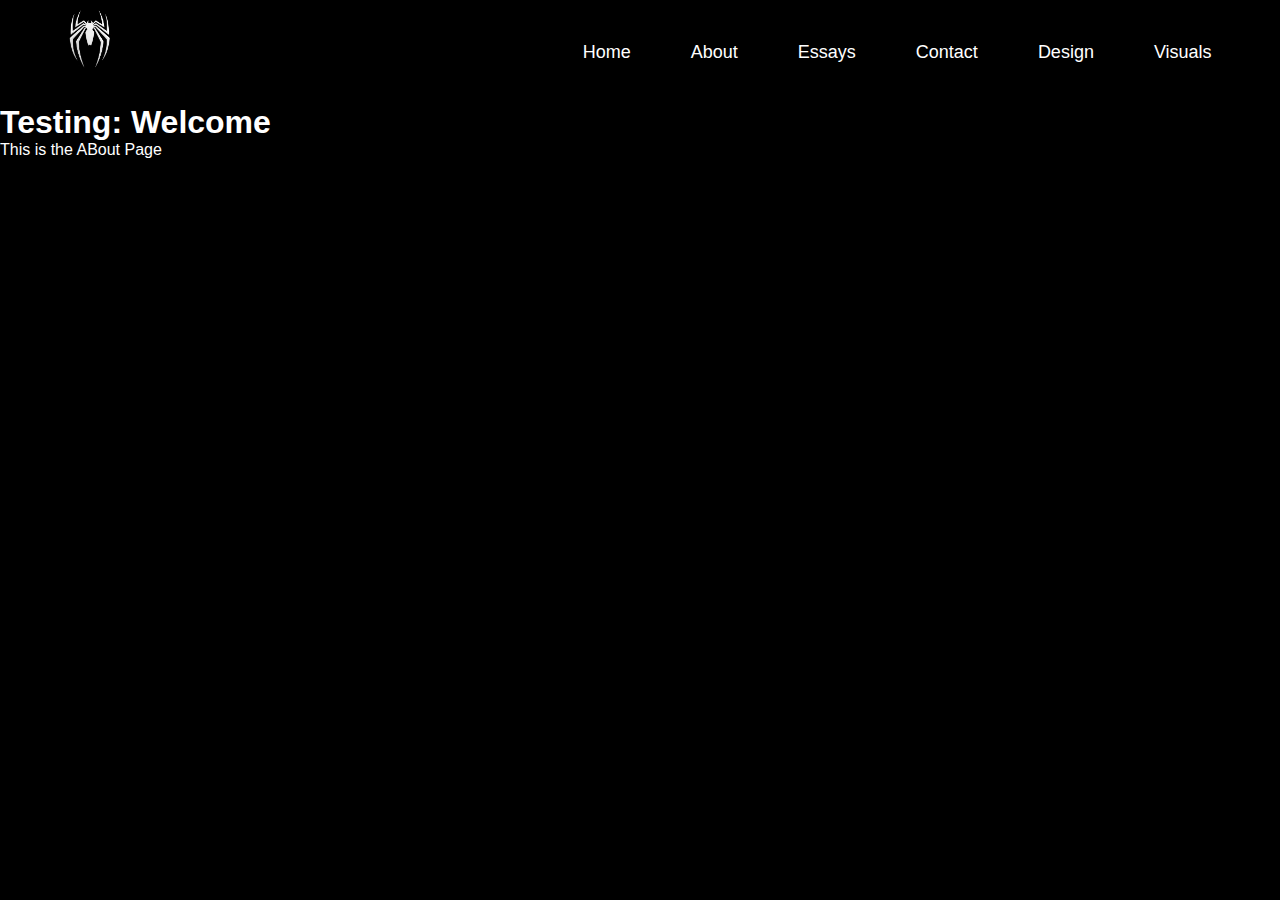
<file: pages/about.html>
<!DOCTYPE html>
<html lang="en">
<head>
    <meta charset="UTF-8">
    <meta name="viewport" content="width=device-width, initial-scale=1.0">
    <title>About</title>
    <link rel="stylesheet" href="../css/style.css">
</head>
<body>
    <header>
        <nav id="navbar">
            <div class="logo">
                <img src="../images/Spiderman-Logo-No-Background.png" alt="Spider-Man Logo"> 
            </div>
        </nav>
    </header>

    <div id="content">
        <h1>Testing: Welcome</h1>
        <p>This is the ABout Page</p>
    </div>
    
    <script src="../scripts/app.js"></script>
    
</body>
</html>
</file>
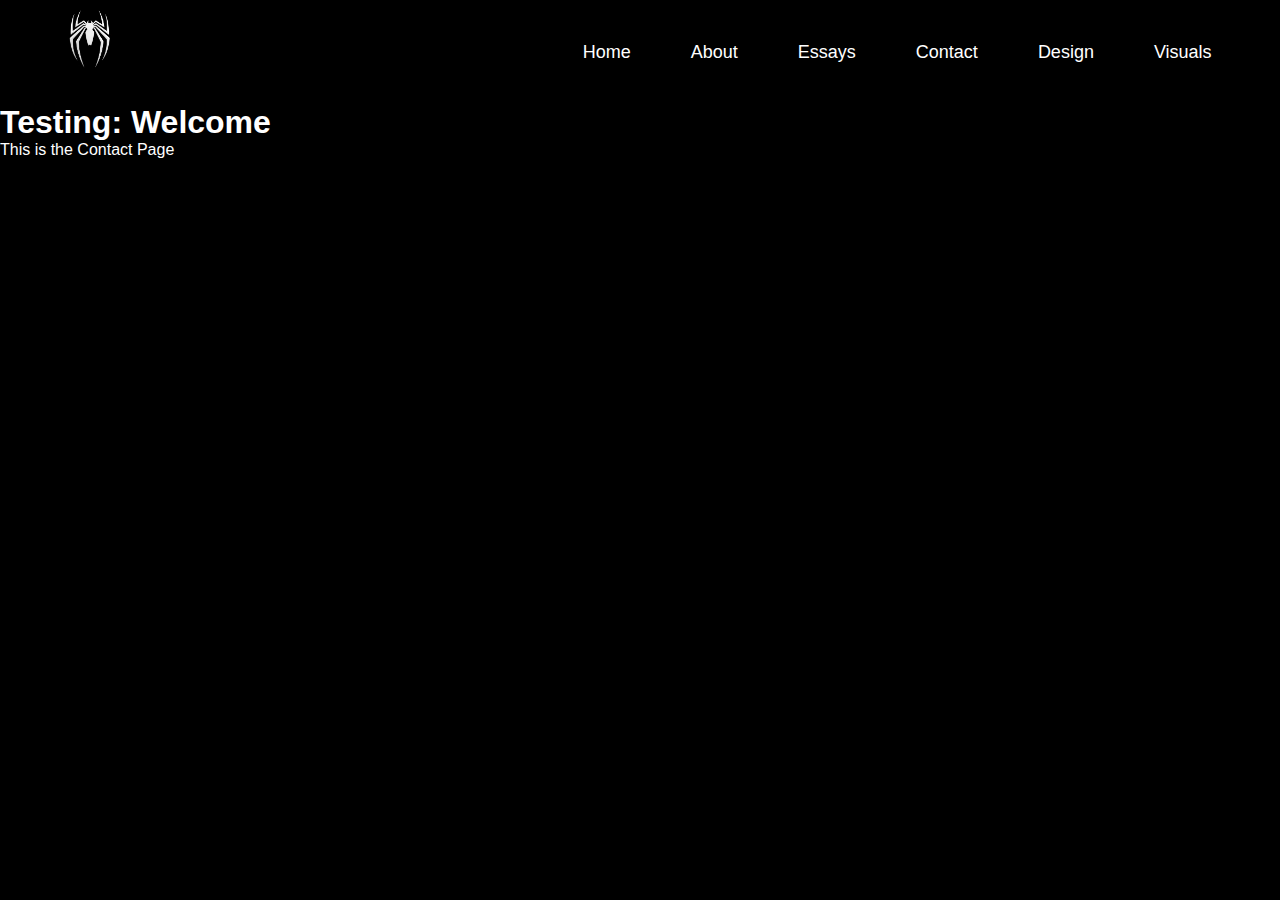
<file: pages/contact.html>
<!DOCTYPE html>
<html lang="en">
<head>
    <meta charset="UTF-8">
    <meta name="viewport" content="width=device-width, initial-scale=1.0">
    <title>Contact</title>
    <link rel="stylesheet" href="../css/style.css">
</head>
<body>
    <header>
        <nav id="navbar">
            <div class="logo">
                <img src="../images/Spiderman-Logo-No-Background.png" alt="Spider-Man Logo"> 
            </div>
        </nav>
    </header>

    <div id="content">
        <h1>Testing: Welcome</h1>
        <p>This is the Contact Page</p>
    </div>
    
    <script src="../scripts/app.js"></script>
    
</body>
</html>
</file>
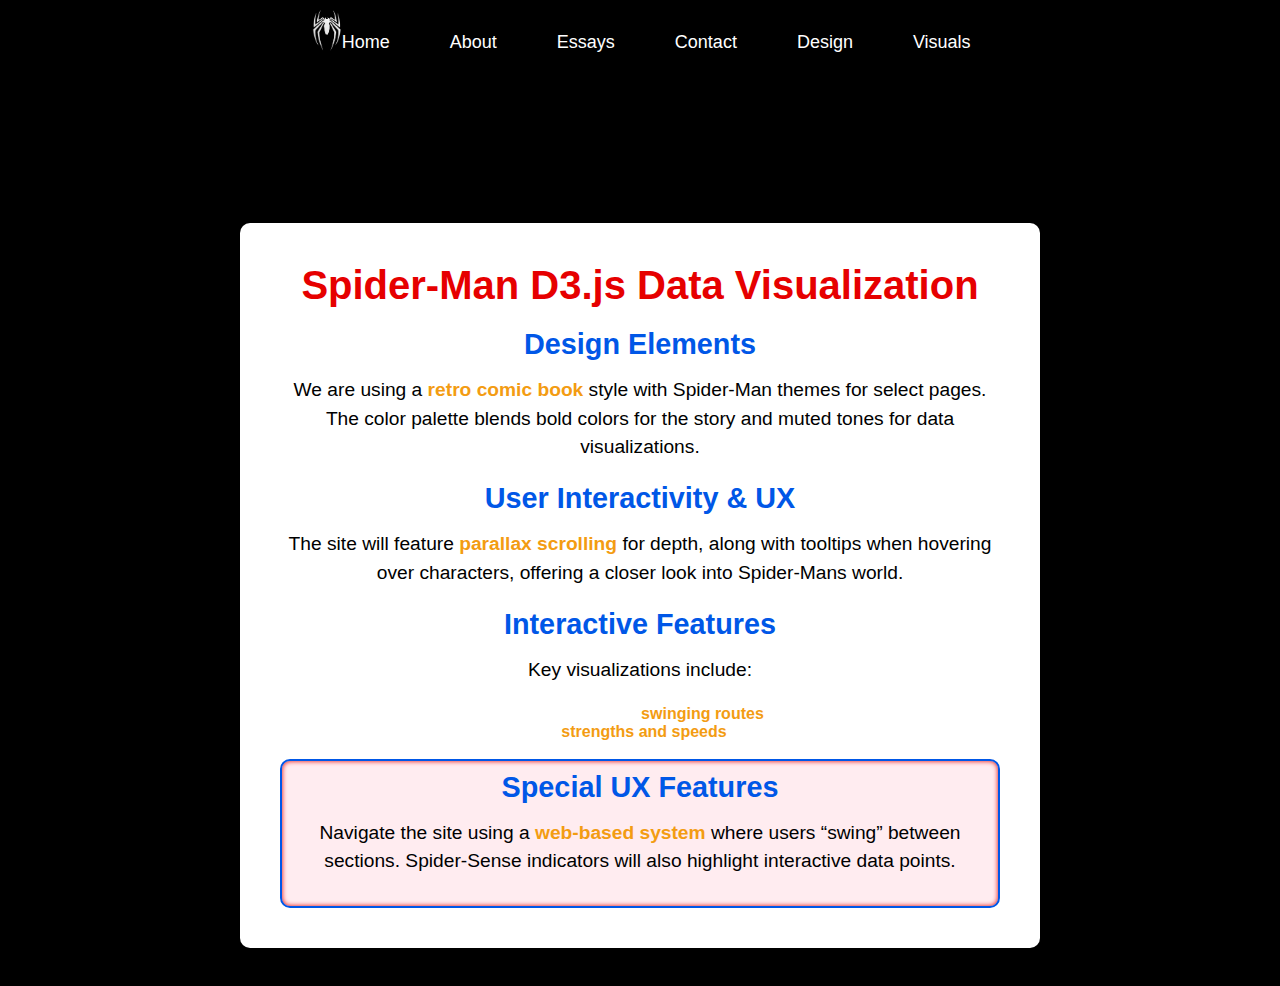
<file: pages/design.html>
<!DOCTYPE html>
<html lang="en">
<head>
    <meta charset="UTF-8">
    <meta name="viewport" content="width=device-width, initial-scale=1.0">
    <title>Design</title>
    <link rel="stylesheet" href="../css/style.css">
    <link rel="stylesheet" href="../css/design.css">
</head>
<body>
    <header>
        <nav id="navbar">
            <div class="logo">
                <img src="../images/Spiderman-Logo-No-Background.png" alt="Spider-Man Logo"> 
            </div>
        </nav>
    </header>
    <div class="main-content">
        <div class="container">
            <h1>Spider-Man D3.js Data Visualization</h1>
            <h2>Design Elements</h2>
            <p>We are using a <span class="highlight">retro comic book</span> style with Spider-Man themes for select pages. The color palette blends bold colors for the story and muted tones for data visualizations.</p>

            <h2>User Interactivity & UX</h2>
            <p>The site will feature <span class="highlight">parallax scrolling</span> for depth, along with tooltips when hovering over characters, offering a closer look into Spider-Mans world.</p>

            <h2>Interactive Features</h2>
            <p>Key visualizations include:</p>
            <ul>
                <li>An interactive map of Spider-Man's <span class="highlight">swinging routes</span> across New York.</li>
                <li>Comparisons of superhero <span class="highlight">strengths and speeds</span> using bar or radial charts.</li>
                <li>A visual timeline of Spider-Mans key battles and suit upgrades.</li>
            </ul>

            <div class="spidey-web">
                <h2>Special UX Features</h2>
                <p>Navigate the site using a <span class="highlight">web-based system</span> where users “swing” between sections. Spider-Sense indicators will also highlight interactive data points.</p>
            </div>
        </div>
    </div>
    <script src="../scripts/app.js"></script>
    
</body>
</html>
</file>
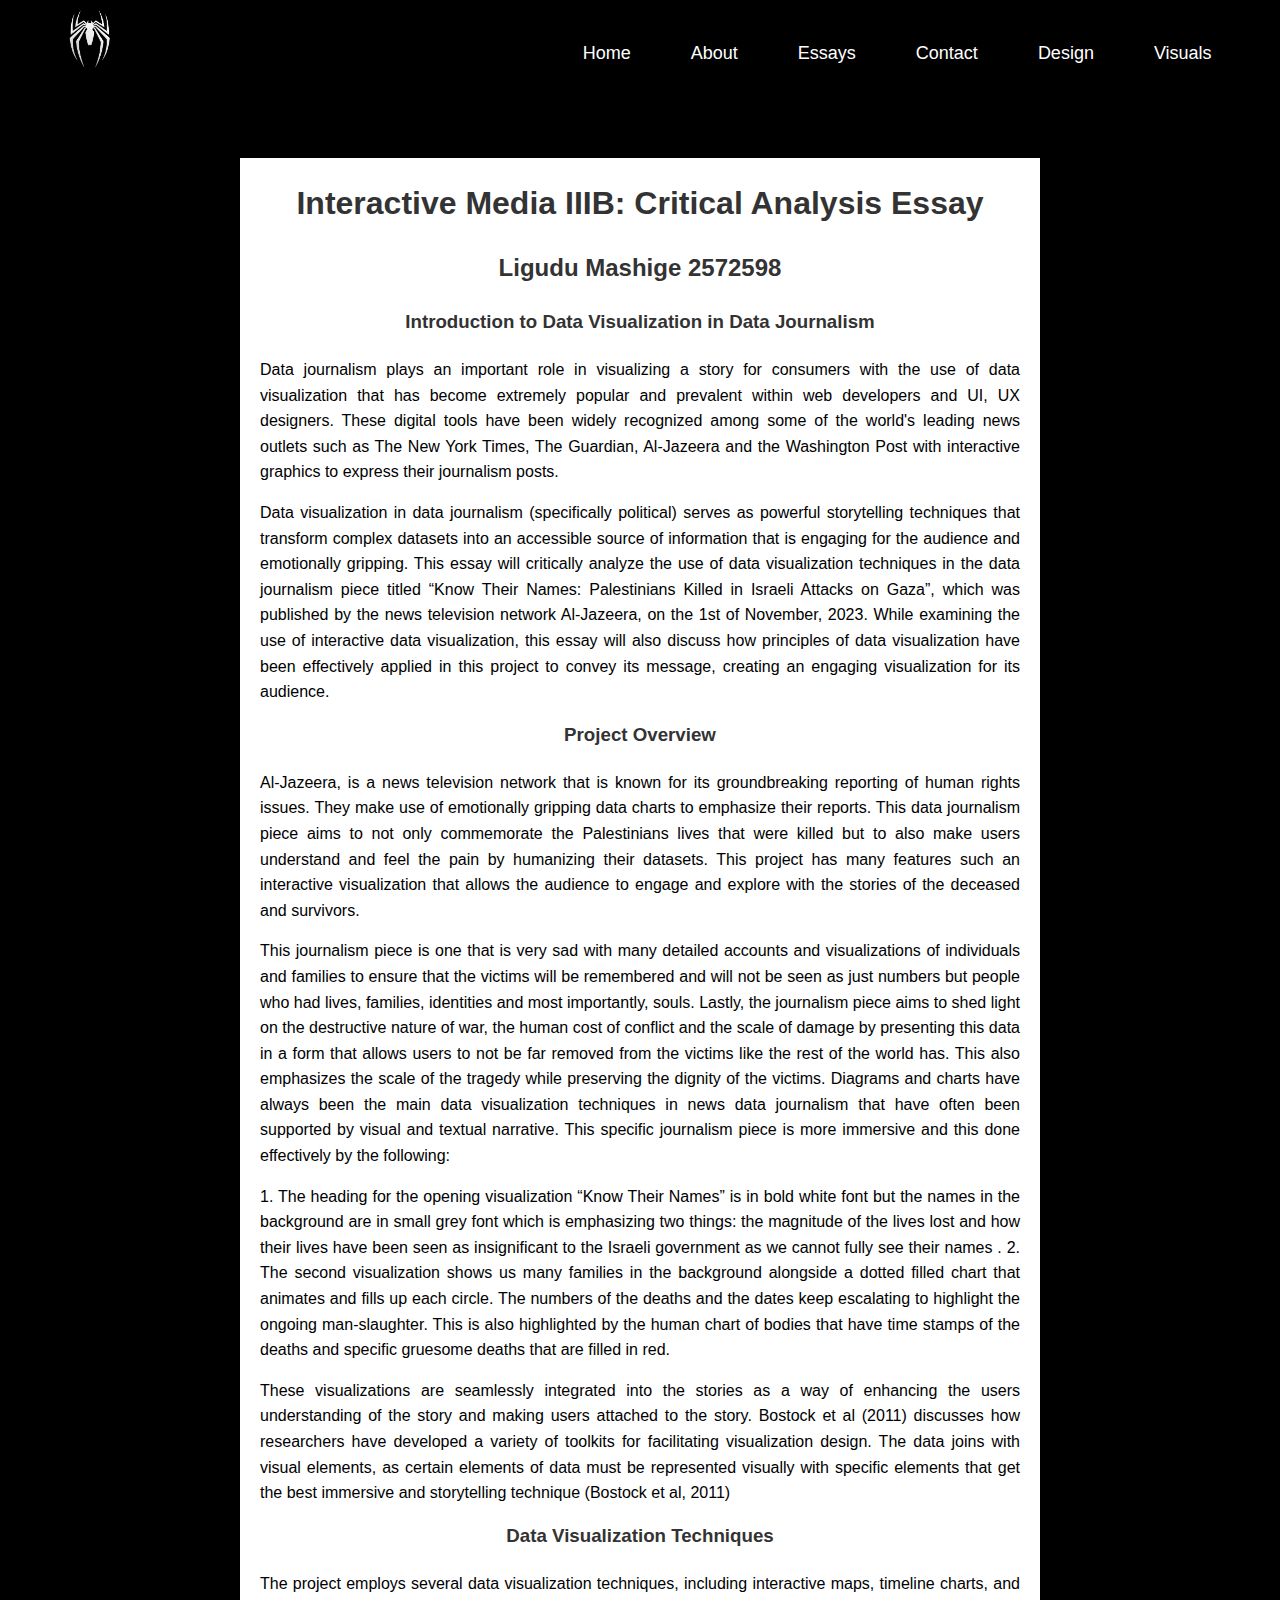
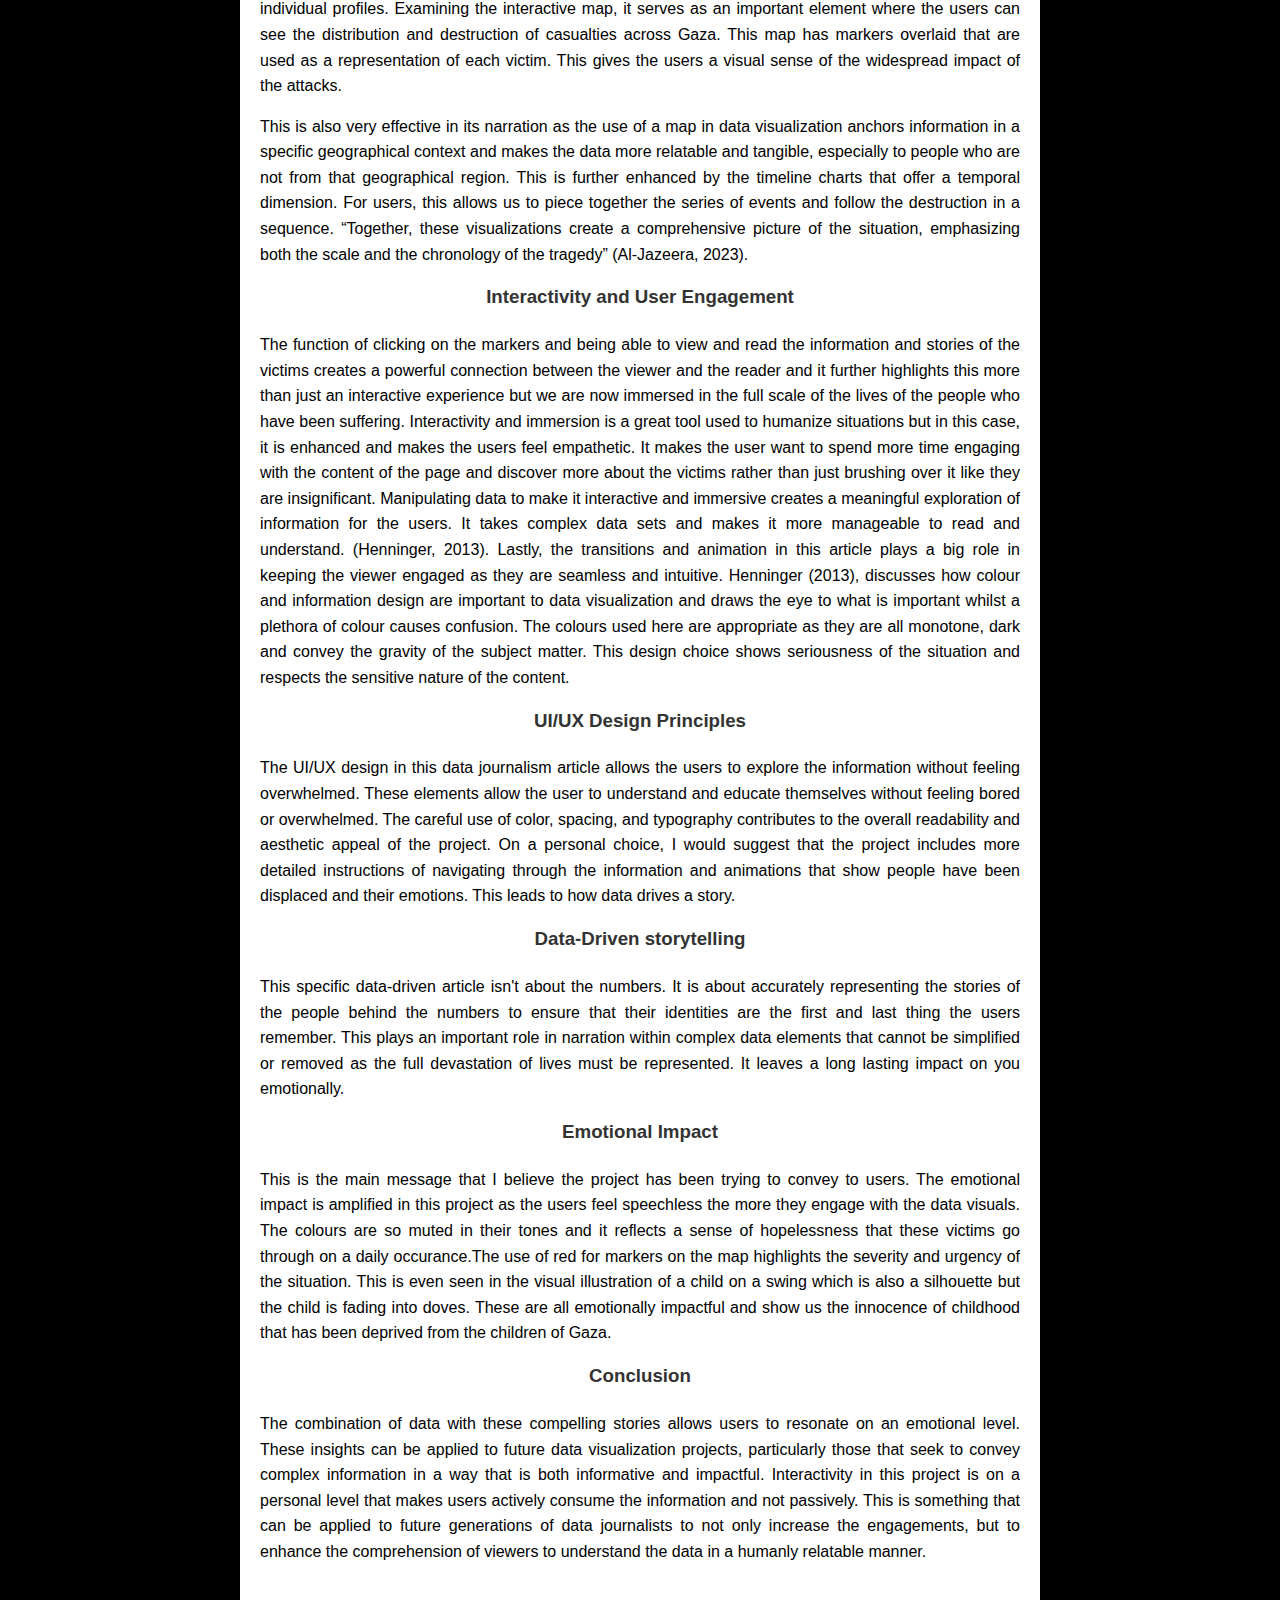
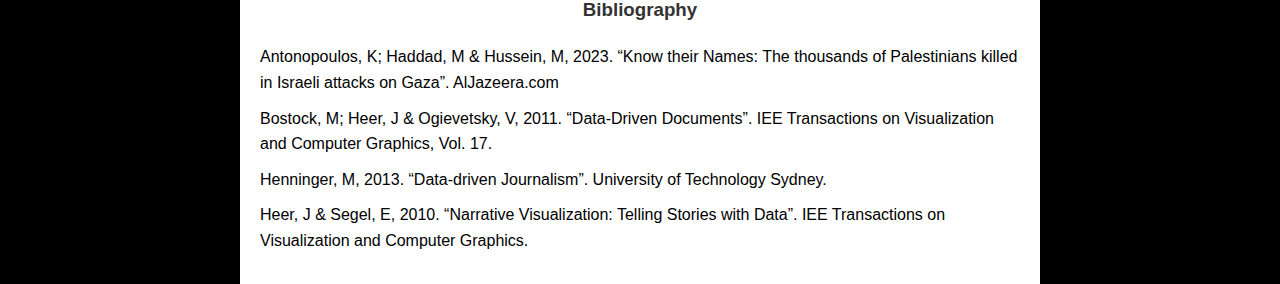
<file: pages/essays.html>
<!DOCTYPE html>
<html lang="en">
<head>
    <meta charset="UTF-8">
    <meta name="viewport" content="width=device-width, initial-scale=1.0">
    <title>Essays</title>
    <link rel="stylesheet" href="../css/style.css">
    <link rel="stylesheet" href="../css/essay.css">
</head>
<body>
    <header>
        <nav id="navbar">
            <div class="logo">
                <img src="../images/Spiderman-Logo-No-Background.png" alt="Spider-Man Logo"> 
            </div>
        </nav>
    </header>

    <div class="container">
        <h1>Interactive Media IIIB: Critical Analysis Essay</h1>
        <h2>Ligudu Mashige 2572598</h2>
        
        <h3>Introduction to Data Visualization in Data Journalism</h3>
            <p>
                Data journalism plays an important role in visualizing a story for consumers with the use of data visualization that has become extremely popular and prevalent within web developers and UI, UX designers. These digital tools have been widely recognized among some of the world's leading news outlets such as The New York Times, The Guardian, Al-Jazeera and the Washington Post with interactive graphics to express their journalism posts.
            </p>
            <p>
                Data visualization in data journalism (specifically political) serves as powerful storytelling techniques that transform complex datasets into an accessible source of information that is engaging for the audience and emotionally gripping. This essay will critically analyze the use of data visualization techniques in the data journalism piece titled “Know Their Names: Palestinians Killed in Israeli Attacks on Gaza”, which was published by the news television network Al-Jazeera, on the 1st of November, 2023. While examining the use of interactive data visualization, this essay will also discuss how principles of data visualization have been effectively applied in this project to convey its message, creating an engaging visualization for its audience.
            </p>

        <h3>Project Overview</h3>
        <p>
            Al-Jazeera, is a news television network that is known for its groundbreaking reporting of human rights issues. They make use of emotionally gripping data charts to emphasize their reports. This data journalism piece aims to not only commemorate the Palestinians lives that were killed but to also make users understand and feel the pain by humanizing their datasets. This project has many features such an interactive visualization that allows the audience to engage and explore with the stories of the deceased and survivors.
        </p>
        <p>
            This journalism piece is one that is very sad with many detailed accounts and visualizations of individuals and families to ensure that the victims will be remembered and will not be seen as just numbers but people who had lives, families, identities and most importantly, souls. Lastly, the journalism piece aims to shed light on the destructive nature of war, the human cost of conflict and the scale of damage by presenting this data in a form that allows users to not be far removed from the victims like the rest of the world has. This also emphasizes the scale of the tragedy while preserving the dignity of the victims. Diagrams and charts have always been the main data visualization techniques in news data journalism that have often been supported by visual and textual narrative. This specific journalism piece is more immersive and this done effectively by the following:
        </p>
        <p>
            1. The heading for the opening visualization “Know Their Names” is in bold white font but the names in the background are in small grey font which is emphasizing two things: the magnitude of the lives lost and how their lives have been seen as insignificant to the Israeli government as we cannot fully see their names .
            2. The second visualization shows us many families in the background alongside a dotted filled chart that animates and fills up each circle. The numbers of the deaths and the dates keep escalating to highlight the ongoing man-slaughter. This is also highlighted by the human chart of bodies that have time stamps of the deaths and specific gruesome deaths that are filled in red.
        </p>
        <p>
            These visualizations are seamlessly integrated into the stories as a way of enhancing the users understanding of the story and making users attached to the story. Bostock et al (2011) discusses how researchers have developed a variety of toolkits for facilitating visualization design. The data joins with visual elements, as certain elements of data must be represented visually with specific elements that get the best immersive and storytelling technique (Bostock et al, 2011)
        </p>

        <h3>Data Visualization Techniques</h3>
        <p>
            The project employs several data visualization techniques, including interactive maps, timeline charts, and individual profiles. Examining the interactive map, it serves as an important element where the users can see the distribution and destruction of casualties across Gaza. This map has markers overlaid that are used as a representation of each victim. This gives the users a visual sense of the widespread impact of the attacks.
        </p>
        <p>
            This is also very effective in its narration as the use of a map in data visualization anchors information in a specific geographical context and makes the data more relatable and tangible, especially to people who are not from that geographical region. This is further enhanced by the timeline charts that offer a temporal dimension. For users, this allows us to piece together the series of events and follow the destruction in a sequence. “Together, these visualizations create a comprehensive picture of the situation, emphasizing both the scale and the chronology of the tragedy” (Al-Jazeera, 2023).
        </p>

        <h3>Interactivity and User Engagement</h3>
        <p>
            The function of clicking on the markers and being able to view and read the information and stories of the victims creates a powerful connection between the viewer and the reader and it further highlights this more than just an interactive experience but we are now immersed in the full scale of the lives of the people who have been suffering. Interactivity and immersion is a great tool used to humanize situations but in this case, it is enhanced and makes the users feel empathetic. It makes the user want to spend more time engaging with the content of the page and discover more about the victims rather than just brushing over it like they are insignificant. Manipulating data to make it interactive and immersive creates a meaningful exploration of information for the users. It takes complex data sets and makes it more manageable to read and understand. (Henninger, 2013). Lastly, the transitions and animation in this article plays a big role in keeping the viewer engaged as they are seamless and intuitive. Henninger (2013), discusses how colour and information design are important to data visualization and draws the eye to what is important whilst a plethora of colour causes confusion. The colours used here are appropriate as they are all monotone, dark and convey the gravity of the subject matter. This design choice shows seriousness of the situation and respects the sensitive nature of the content.
        </p>
        
        <h3>UI/UX Design Principles</h3>
        <p>
            The UI/UX design in this data journalism article allows the users to explore the information without feeling overwhelmed. These elements allow the user to understand and educate themselves without feeling bored or overwhelmed. The careful use of color, spacing, and typography contributes to the overall readability and aesthetic appeal of the project. On a personal choice, I would suggest that the project includes more detailed instructions of navigating through the information and animations that show people have been displaced and their emotions. This leads to how data drives a story.
        </p>
        
        <h3>Data-Driven storytelling</h3>
        <p>
            This specific data-driven article isn't about the numbers. It is about accurately representing the stories of the people behind the numbers to ensure that their identities are the first and last thing the users remember. This plays an important role in narration within complex data elements that cannot be simplified or removed as the full devastation of lives must be represented. It leaves a long lasting impact on you emotionally.
        </p>

        <h3>Emotional Impact</h3>
        <p>
            This is the main message that I believe the project has been trying to convey to users. The emotional impact is amplified in this project as the users feel speechless the more they engage with the data visuals. The colours are so muted in their tones and it reflects a sense of hopelessness that these victims go through on a daily occurance.The use of red for markers on the map highlights the severity and urgency of the situation. This is even seen in the visual illustration of a child on a swing which is also a silhouette but the child is fading into doves. These are all emotionally impactful and show us the innocence of childhood that has been deprived from the children of Gaza.
        </p>

        <h3>Conclusion</h3>
        <p>
            The combination of data with these compelling stories allows users to resonate on an emotional level. These insights can be applied to future data visualization projects, particularly those that seek to convey complex information in a way that is both informative and impactful. Interactivity in this project is on a personal level that makes users actively consume the information and not passively. This is something that can be applied to future generations of data journalists to not only increase the engagements, but to enhance the comprehension of viewers to understand the data in a humanly relatable manner.
        </p>

        <div class="bibliography">
            <h3>Bibliography</h3>
            <ul>
                <li>Antonopoulos, K; Haddad, M & Hussein, M, 2023. “Know their Names: The thousands of Palestinians killed in Israeli attacks on Gaza”. AlJazeera.com</li>
                <li>Bostock, M; Heer, J & Ogievetsky, V, 2011. “Data-Driven Documents”. IEE Transactions on Visualization and Computer Graphics, Vol. 17.</li>
                <li>Henninger, M, 2013. “Data-driven Journalism”. University of Technology Sydney.</li>
                <li>Heer, J & Segel, E, 2010. “Narrative Visualization: Telling Stories with Data”. IEE Transactions on Visualization and Computer Graphics.</li>
            </ul>
        </div>
    </div>
    <script src="../scripts/app.js"></script>
</body>
</html>
</file>
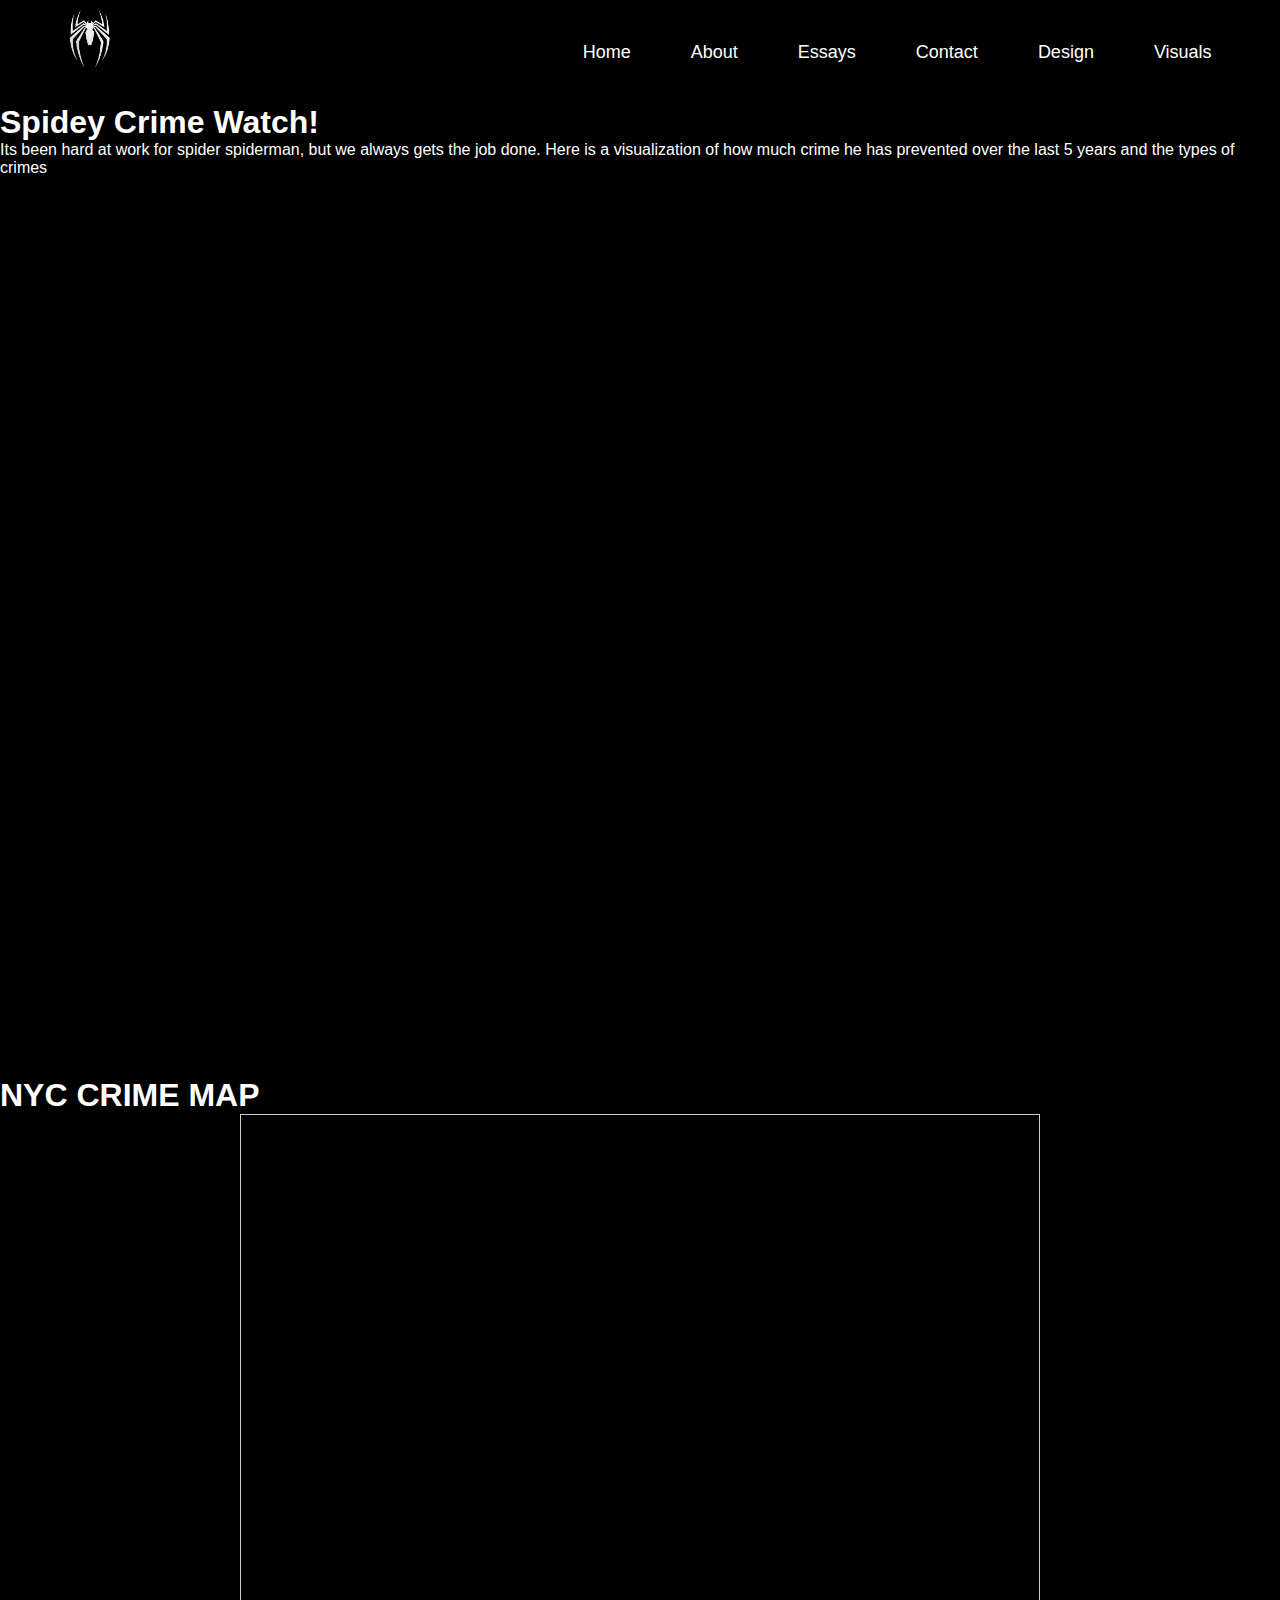
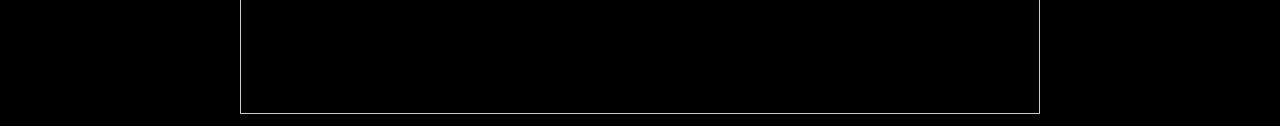
<file: pages/visuals.html>
<!DOCTYPE html>
<html lang="en">
<head>
    <meta charset="UTF-8">
    <meta name="viewport" content="width=device-width, initial-scale=1.0">
    <title>Data Visuals</title>
    <link rel="stylesheet" href="../css/style.css">
    <link rel="stylesheet" href="../css/bargraph.css">
    <link rel="stylesheet" href="../css/borough.css">

    <script src="https://d3js.org/d3.v7.min.js"></script>
</head>
<body>
    <header>
        <nav id="navbar">
            <div class="logo">
                <img src="../images/Spiderman-Logo-No-Background.png" alt="Spider-Man Logo"> 
            </div>
        </nav>
    </header>

    <section id="Spidey Arrests">
        <div id="content">
            <h1>Spidey Crime Watch!</h1>
            <p>Its been hard at work for spider spiderman, but we always gets the job done. Here is a visualization of how much crime he has prevented over the last 5 years and the types of crimes</p>
            <div id="chart-container">
                <div id="chart"></div>
    </section>

    <section id="Crime Hotspots">
        </div>
            <h1>NYC CRIME MAP</h1>
        <div id="map"></div>
    <div class="tooltip" style="opacity: 0;"></div>
    </div>
    </section>
    </div>

    
    <script src="../scripts/app.js"></script>
    <script src="../scripts/bargraphData.js"></script>
    <script src="../scripts/boroughData.js"></script>
</body>
</html>
</file>
<file: css/style.css>
*{
    margin: 0;
    padding: 0;
    font-family: sans-serif;
    box-sizing: border-box;
}
body{
    background: black;
    color: #ffffff;
}

.container{
    padding: 10px 10%;

}

.section {
    height: 100vh; /* Full viewport height */
    display: flex;
    flex-direction: column; /* Stack image and text vertically */
    align-items: center;
    justify-content: center;
    font-size: 1.5em;
    opacity: 0; /* Initially hidden */
    transform: translateY(50px); /* Move down slightly */
    transition: opacity 0.5s ease, transform 0.5s ease; /* Transition for the reveal effect */
}

.section.visible {
    opacity: 1; /* Make visible */
    transform: translateY(0); /* Move back to original position */
}

img {
    max-width: 100%; /* Make sure images are responsive */
    height: auto; /* Maintain aspect ratio */
    margin-bottom: 20px; /* Space between image and text */
}

#section1 { background-color: #ff6b6b; }
#section2 { background-color: #4ecdc4; }
#section3 { background-color: #556270; }
#section4 { background-color: #ffe66d; }

nav {
    background-color: black;  /* Dark background for the nav bar */
    overflow: hidden;           /* Ensure proper layout for floating elements */
    padding: 10px 3%;            /* Some padding for spacing */
    white-space: nowrap;        /* Prevent wrapping of links to new lines */
    display: flex;              /* Use Flexbox for positioning */
    justify-content: space-between;  /* Create space between the logo and nav links */
    align-items: center;        /* Vertically center logo and nav items */
    position: sticky;
    top: 0; /* It will stick at the top of the page */
    z-index: 1000; /* Ensure it stays on top of other content */
}

.logo img {
    max-height: 60px;           /* Adjust size of the logo to fit in the nav */
    margin-left: 30px;          /* Add some space to the left of the logo */
}

nav ul {
    list-style: none;           /* Remove default list styles */
    margin: 0;
    padding: 0;
    display: flex;              /* Display list items in a row */
    justify-content: flex-end;  /* Align the nav items to the right */
}

nav li {
    margin: 0 10px;             /* Add space between each list item */
}

nav a {
    display: inline-block;      /* Makes the links behave like buttons */
    color: rgb(255, 255, 255);  /* White text color */
    text-align: center;         /* Center text within the links */
    padding: 14px 20px;         /* Padding around each link */
    text-decoration: none;      /* Remove underlines */
    font-size: 18px;            /* Adjust font size */
    transition: background-color 0.3s ease; /* Smooth hover effect */
}


/* Hover effect for the links */
nav a:hover {
    background-color: #dd3939;  /* Light background on hover */
    color: rgb(233, 233, 233);  /* Change text color on hover */
}

/* Active/current page link styling */
nav a.active {
    background-color: #4CAF50; /* Highlight the active link */
    color: rgb(169, 167, 167);
}

/* Styling for smaller screens (responsive) */
@media (max-width: 600px) {
    nav {
        flex-direction: column;
        align-items: flex-end;
    }

    nav ul {
        flex-direction: column;  /* Stack the links vertically */
        text-align: right;       /* Align the links to the right */
    }

    nav li {
        margin: 10px 0;         /* Adjust margin for vertical alignment */
    }

    nav a {
        padding: 10px;          /* Adjust padding for smaller screens */
    }

    .logo {
        margin-bottom: 10px;    /* Add space between logo and nav on small screens */
    }
}

/* body {
    font-family: sans-serif;
}
.bar {
    fill-opacity: 0.7;
}
.bar:hover {
    fill-opacity: 1;
}
.axis-label {
    font-size: 12px;
} */
</file>
<file: css/design.css>
* {
    margin: 0;
    padding: 0;
    box-sizing: border-box;
}

/* Body style */
body {
    font-family: Arial, sans-serif;
    background-color: #000000;
    display: flex;
    flex-direction: column;
    align-items: center;
}

/* Container for the main content */
.main-content {
    display: flex;
    justify-content: center;
    align-items: center;
    min-height: 100vh;
    padding-top: 100px; /* This will create space below the fixed nav bar */
}

.container {
    text-align: center;
    background-color: #ffffff;
    padding: 40px;
    border-radius: 10px;
    box-shadow: 0 4px 10px rgba(0, 0, 0, 0.1);
    max-width: 800px;
}

h1 {
    font-size: 2.5em;
    margin-bottom: 20px;
    color: #e60000; /* Spider-Man red */
}

h2 {
    font-size: 1.8em;
    color: #0057e7; /* Spider-Man blue */
    margin-bottom: 15px;
}

p {
    font-size: 1.2em;
    line-height: 1.5;
    margin-bottom: 20px;
    color: #000;
}

.highlight {
    color: #f39c12;
    font-weight: bold;
}

.spidey-web {
    color: #000;
    border: 2px solid #0057e7;
    padding: 10px;
    border-radius: 10px;
    background-color: #ffecf0;
    box-shadow: inset 0 0 5px #e60000;
}
</file>
<file: css/essay.css>
* {
    margin: 0;
    padding: 0;
    box-sizing: border-box;
}

/* Styling for the body */
body {
    font-family: Arial, sans-serif;
    line-height: 1.6;
    background-color: #000000;
}
.container {
    max-width: 800px;
    background: #fff;
    padding: 20px;
    margin: 50px auto 0 auto; /* Auto margin for horizontal centering, margin-top to space from nav */
    box-shadow: 0 0 10px rgba(0, 0, 0, 0.1);
    text-align: center;
}

h1, h2, h3 {
    color: #333;
    margin-bottom: 20px;
}

p {
    text-align: justify;
    margin-bottom: 15px;
    color: #000000;
}

.highlight {
    color: #d9534f; /* Highlight important content in red */
}

.bibliography {
    text-align: left;
    margin-top: 30px;
}

.bibliography h3 {
    text-align: center;
}

.bibliography ul {
    list-style-type: none;
    color:#000000;
}

.bibliography ul li {
    margin-bottom: 10px;
}
</file>
<file: css/bargraph.css>
body {
    font-family: Arial, sans-serif;
}
.bar text {
    fill: white;
    font: 10px sans-serif;
    text-anchor: middle;
}

  /* Centering the chart div with Flexbox */
  #chart-container {
    display: flex;
    justify-content: center; /* Horizontal centering */
    align-items: center; /* Vertical centering if needed */
    height: 100vh; /* Full viewport height for vertical centering */
    
  }

  #chart {
    width: 100%; /* Ensure the chart doesn't overflow */
    max-width: 900px; /* Set a max width for the chart container */
  }
</file>
<file: css/borough.css>
body {
    font-family: Arial, sans-serif;
    margin: 0;
    padding: 0;
}
#map {
    margin: 0 auto;
    display: block;
    width: 800px;
    height: 600px;
    border: 1px solid #ccc;
}
.tooltip {
    position: absolute;
    background-color: #fff;
    border: 1px solid #ccc;
    padding: 5px;
    pointer-events: none;
    font-size: 12px;
    border-radius: 4px;
}
/* #map {
    width: 100%;
    height: 80vh;
    display: flex;
    justify-content: center;
    align-items: center;
  }
  .tooltip {
    position: absolute;
    background-color: white;
    border: 1px solid black;
    padding: 5px;
    display: none;
  }
  .borough {
    fill: #999;
    stroke: #fff;
    cursor: pointer;
  }
  .borough:hover {
    fill: red;
  } */
</file>
